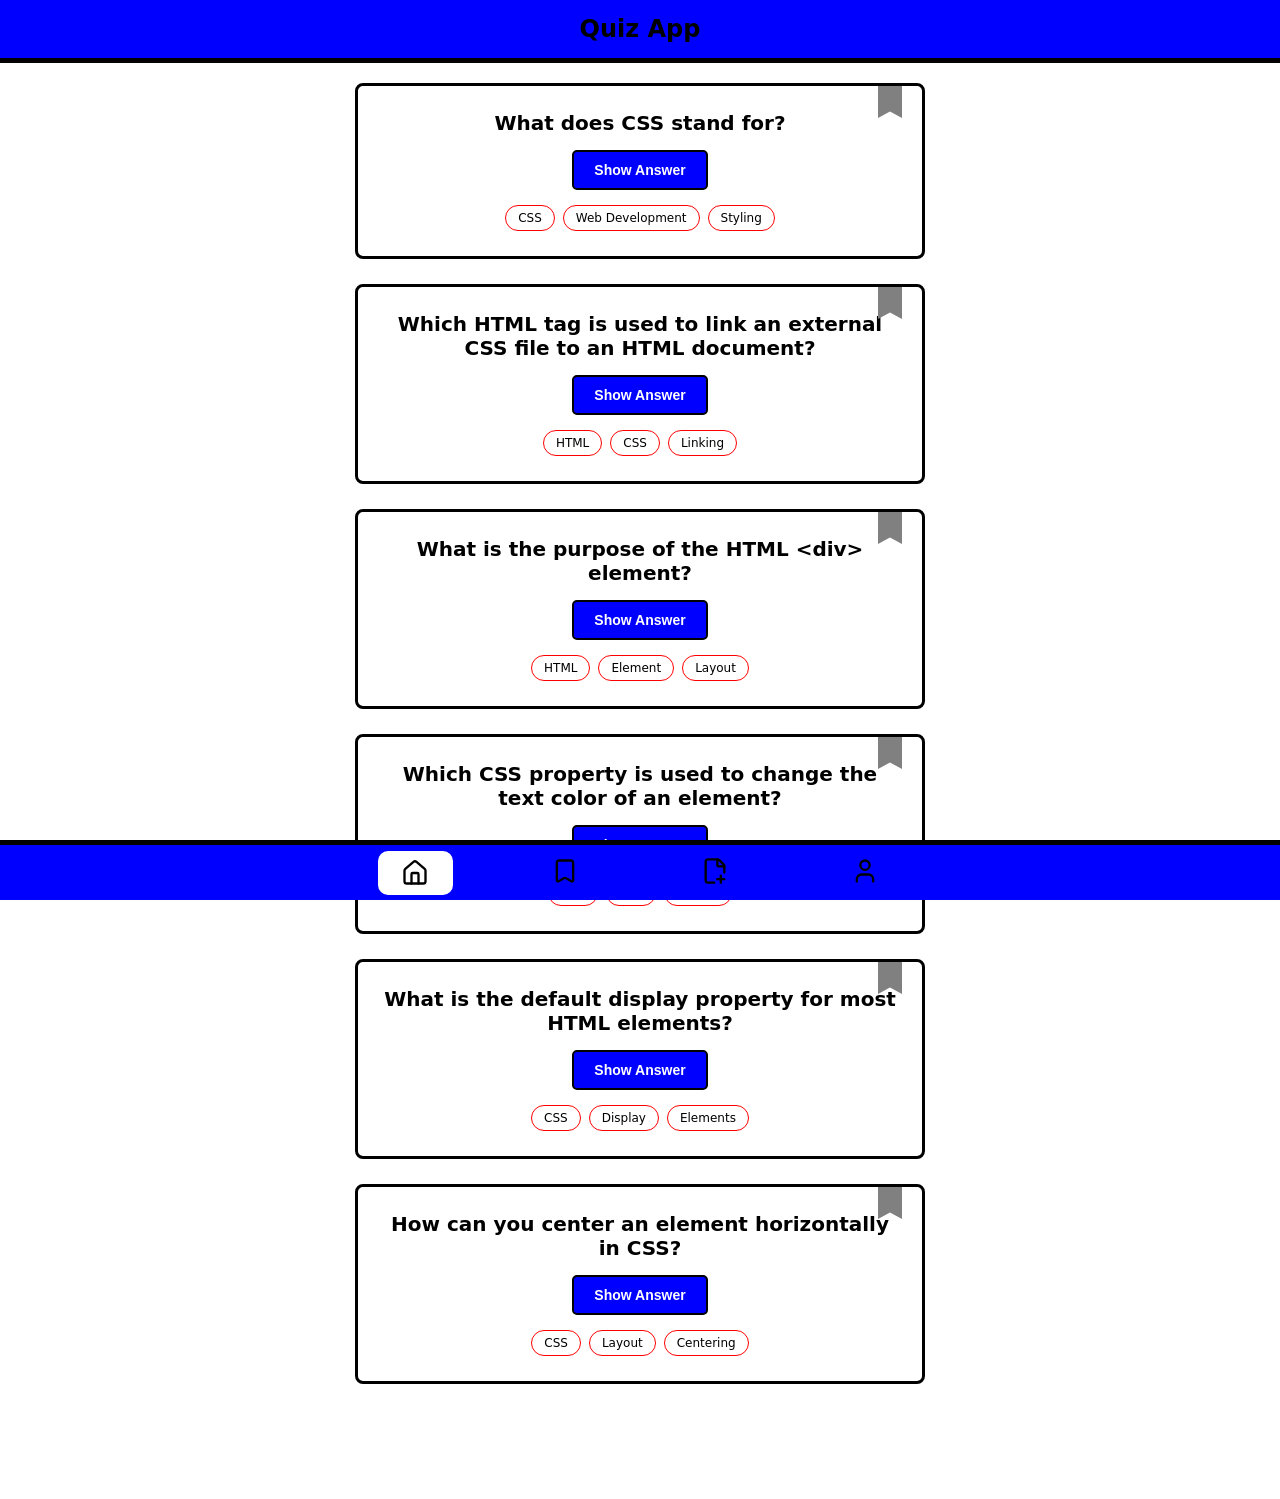
<file: index.html>
<!doctype html>
<html lang="en">
  <head>
    <meta charset="UTF-8" />
    <meta name="viewport" content="width=device-width, initial-scale=1" />
    <title>Quiz App</title>
    <link rel="stylesheet" href="styles.css" />
    <script src="./js/index.js" defer></script>
  </head>
  <body>
    <header>
      <h1>Quiz App</h1>
    </header>
    <nav class="navbar">
      <ul>
        <li>
          <div class="active"><img src="assets/house.svg" alt="" /></div>
        </li>
        <li>
          <a href="bookmarks.html">
            <img src="assets/bookmark.svg" alt="" />
          </a>
        </li>
        <li>
          <a href="form.html"
            ><img src="assets/file-plus-corner.svg" alt=""
          /></a>
        </li>
        <li>
          <a href="profile.html"><img src="assets/user.svg" alt="" /></a>
        </li>
      </ul>
    </nav>
    <main>
      <section class="Question card">
        <article class="Question">
          <button class="bookmark" data-js="bookmark"></button>
          <h2>What does CSS stand for?</h2>
          <p class="hide" data-js="hidden-answer">Cascading Style Sheets</p>
          <button class="quiz-btn" data-js="show-answer">Show Answer</button>
          <div class="tags">
            <span class="tag">CSS</span>
            <span class="tag">Web Development</span>
            <span class="tag">Styling</span>
          </div>
        </article>
        <article class="Question">
          <button class="bookmark" data-js="bookmark"></button>
          <h2>
            Which HTML tag is used to link an external CSS file to an HTML
            document?
          </h2>
          <p class="hide" data-js="hidden-answer">&lt;link&gt;</p>
          <button class="quiz-btn">Show Answer</button>
          <div class="tags">
            <span class="tag">HTML</span>
            <span class="tag">CSS</span>
            <span class="tag">Linking</span>
          </div>
        </article>
        <article class="Question">
          <button class="bookmark" data-js="bookmark"></button>
          <h2>What is the purpose of the HTML &lt;div&gt; element?</h2>
          <p class="hide" data-js="hidden-answer">
            It is a container element used to group and style content together
          </p>
          <button class="quiz-btn">Show Answer</button>
          <div class="tags">
            <span class="tag">HTML</span>
            <span class="tag">Element</span>
            <span class="tag">Layout</span>
          </div>
        </article>
        <article class="Question">
          <button class="bookmark" data-js="bookmark"></button>
          <h2>
            Which CSS property is used to change the text color of an element?
          </h2>
          <p class="hide" data-js="hidden-answer">&lt;color&gt;</p>
          <button class="quiz-btn">Show Answer</button>
          <div class="tags">
            <span class="tag">CSS</span>
            <span class="tag">Text</span>
            <span class="tag">Styling</span>
          </div>
        </article>
        <article class="Question">
          <button class="bookmark" data-js="bookmark"></button>
          <h2>What is the default display property for most HTML elements?</h2>
          <p class="hide" data-js="hidden-answer">&lt;block&gt;</p>
          <button class="quiz-btn">Show Answer</button>
          <div class="tags">
            <span class="tag">CSS</span>
            <span class="tag">Display</span>
            <span class="tag">Elements</span>
          </div>
        </article>
        <article class="Question">
          <button class="bookmark" data-js="bookmark"></button>
          <h2>How can you center an element horizontally in CSS?</h2>
          <!-- Klasse "answer hidden" hinzugefügt -->
          <p class="hide" data-js="hidden-answer">
            By setting its margin property to auto
          </p>
          <!-- Neuer zentrierter Button -->
          <button class="quiz-btn">Show Answer</button>
          <div class="tags">
            <span class="tag">CSS</span>
            <span class="tag">Layout</span>
            <span class="tag">Centering</span>
          </div>
        </article>
      </section>
    </main>
  </body>
</html>
</file>
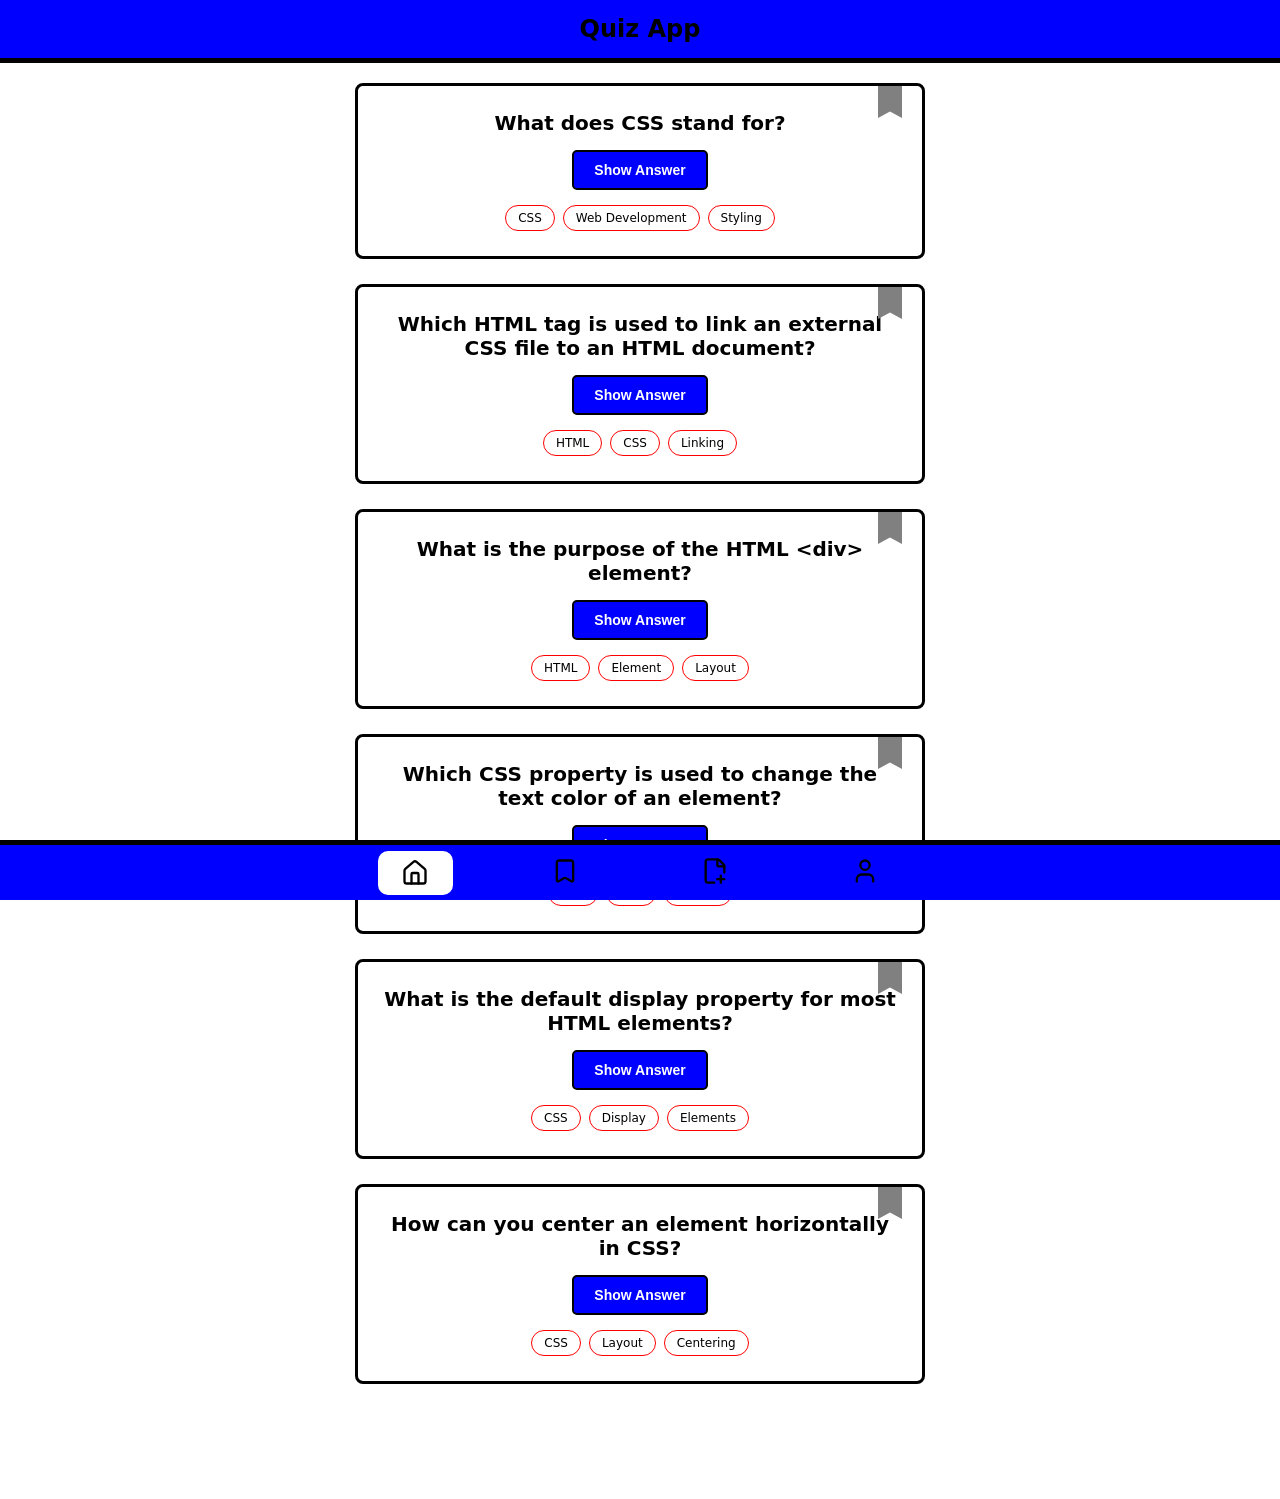
<file: Quiz-App/index.html>
<!doctype html>
<html lang="en">
  <head>
    <meta charset="UTF-8" />
    <meta name="viewport" content="width=device-width, initial-scale=1" />
    <title>Quiz App</title>
    <link rel="stylesheet" href="styles.css" />
    <script src="./js/index.js" defer></script>
  </head>
  <body>
    <header>
      <h1>Quiz App</h1>
    </header>
    <nav class="navbar">
      <ul>
        <li>
          <div class="active"><img src="assets/house.svg" alt="" /></div>
        </li>
        <li>
          <a href="bookmarks.html">
            <img src="assets/bookmark.svg" alt="" />
          </a>
        </li>
        <li>
          <a href="form.html"
            ><img src="assets/file-plus-corner.svg" alt=""
          /></a>
        </li>
        <li>
          <a href="profile.html"><img src="assets/user.svg" alt="" /></a>
        </li>
      </ul>
    </nav>
    <main>
      <section class="Question card">
        <article class="Question">
          <button class="bookmark" data-js="bookmark"></button>
          <h2>What does CSS stand for?</h2>
          <p class="hide" data-js="hidden-answer">Cascading Style Sheets</p>
          <button class="quiz-btn" data-js="show-answer">Show Answer</button>
          <div class="tags">
            <span class="tag">CSS</span>
            <span class="tag">Web Development</span>
            <span class="tag">Styling</span>
          </div>
        </article>
        <article class="Question">
          <button class="bookmark" data-js="bookmark"></button>
          <h2>
            Which HTML tag is used to link an external CSS file to an HTML
            document?
          </h2>
          <p class="hide" data-js="hidden-answer">&lt;link&gt;</p>
          <button class="quiz-btn">Show Answer</button>
          <div class="tags">
            <span class="tag">HTML</span>
            <span class="tag">CSS</span>
            <span class="tag">Linking</span>
          </div>
        </article>
        <article class="Question"">
          <button class="bookmark" data-js="bookmark"></button>
          <h2>What is the purpose of the HTML &lt;div&gt; element?</h2>
          <p class="hide" data-js="hidden-answer">
            It is a container element used to group and style content together
          </p>
          <button class="quiz-btn">Show Answer</button>
          <div class="tags">
            <span class="tag">HTML</span>
            <span class="tag">Element</span>
            <span class="tag">Layout</span>
          </div>
        </article>
        <article class="Question">
          <button class="bookmark" data-js="bookmark"></button>
          <h2>
            Which CSS property is used to change the text color of an element?
          </h2>
          <p class="hide" data-js="hidden-answer">&lt;color&gt;</p>
          <button class="quiz-btn">Show Answer</button>
          <div class="tags">
            <span class="tag">CSS</span>
            <span class="tag">Text</span>
            <span class="tag">Styling</span>
          </div>
        </article>
        <article class="Question">
          <button class="bookmark" data-js="bookmark"></button>
          <h2>What is the default display property for most HTML elements?</h2>
          <p class="hide" data-js="hidden-answer">&lt;block&gt;</p>
          <button class="quiz-btn">Show Answer</button>
          <div class="tags">
            <span class="tag">CSS</span>
            <span class="tag">Display</span>
            <span class="tag">Elements</span>
          </div>
        </article>
        <article class="Question">
          <button class="bookmark" data-js="bookmark"></button>
          <h2>How can you center an element horizontally in CSS?</h2>
          <!-- Klasse "answer hidden" hinzugefügt -->
          <p class="hide" data-js="hidden-answer">
            By setting its margin property to auto
          </p>
          <!-- Neuer zentrierter Button -->
          <button class="quiz-btn">Show Answer</button>
          <div class="tags">
            <span class="tag">CSS</span>
            <span class="tag">Layout</span>
            <span class="tag">Centering</span>
          </div>
        </article>
      </section>
    </main>
  </body>
</html>
</file>
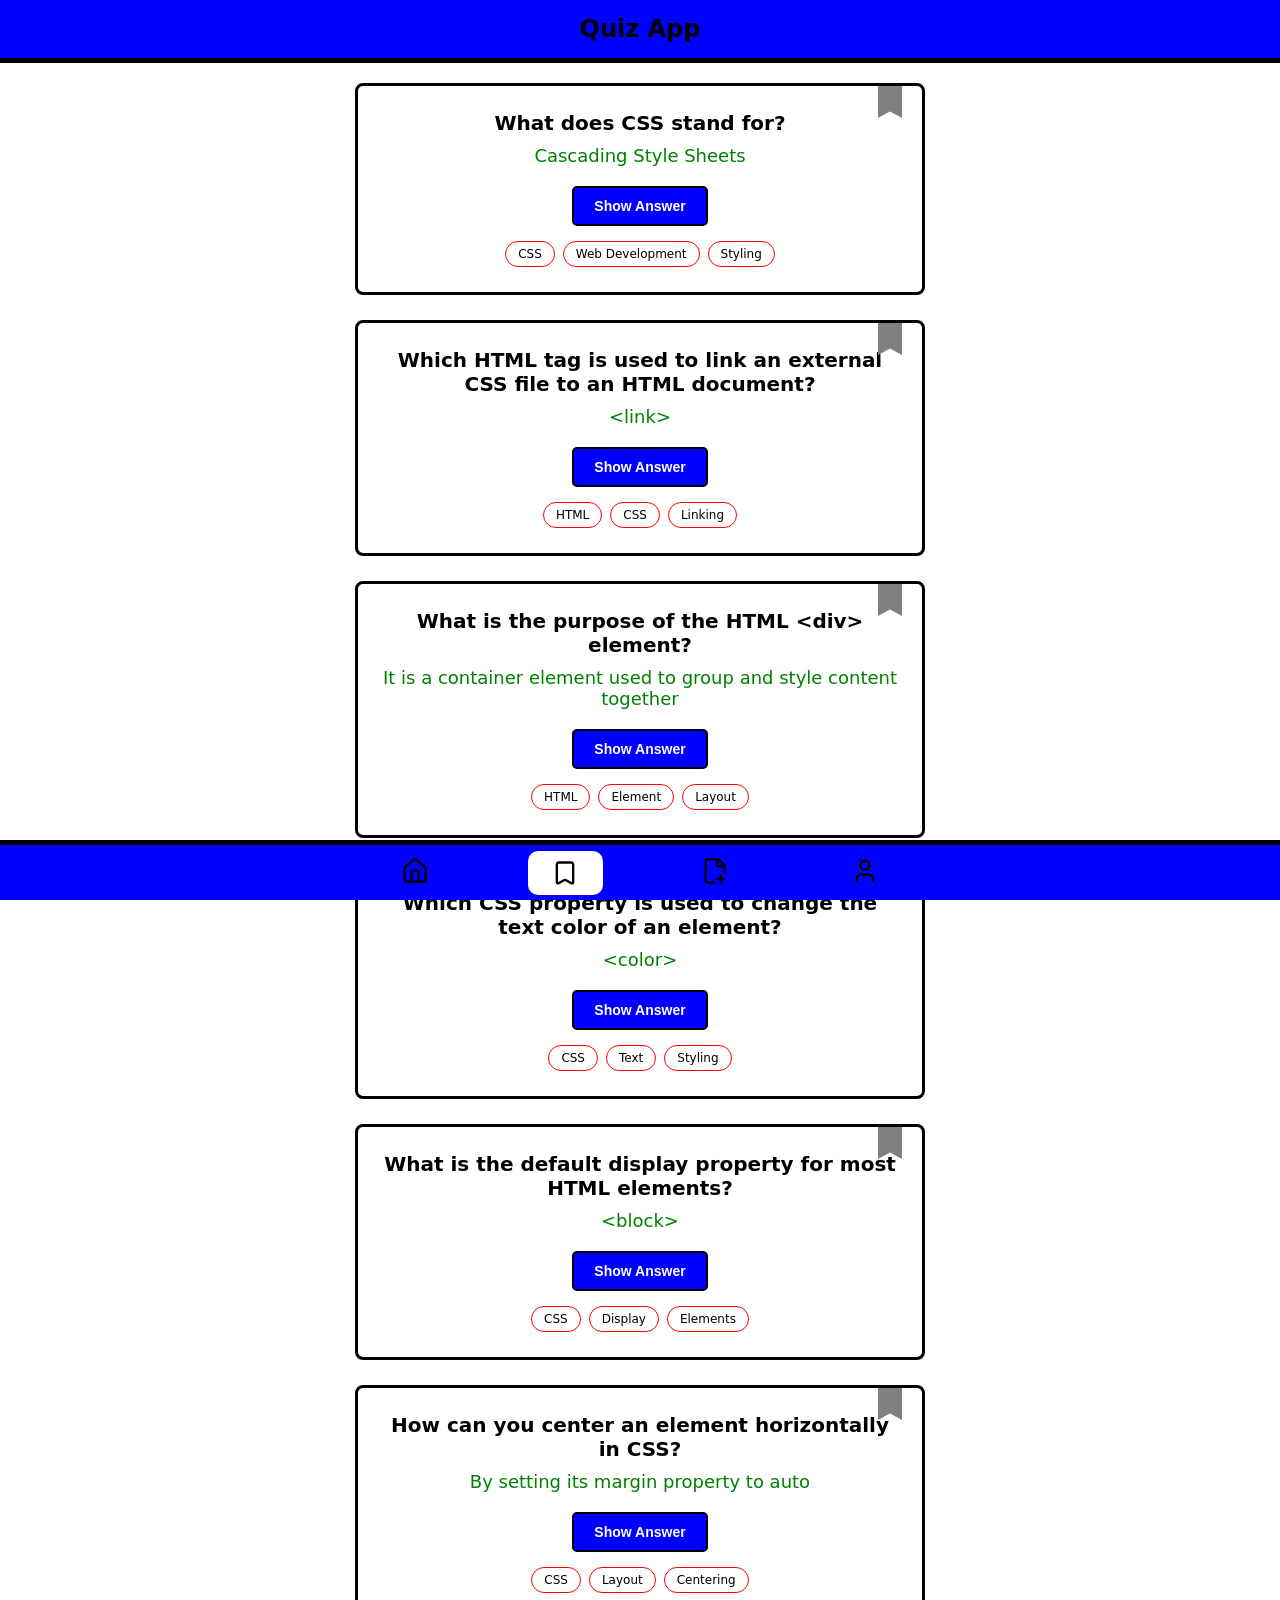
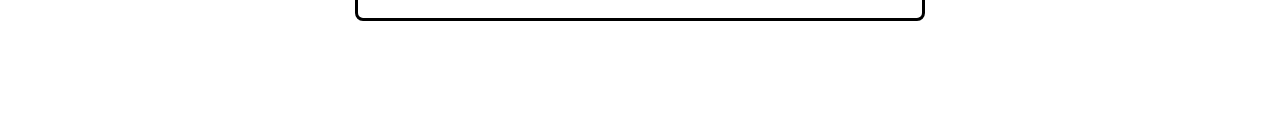
<file: bookmarks.html>
<!doctype html>
<html lang="en">
  <head>
    <meta charset="UTF-8" />
    <meta name="viewport" content="width=device-width, initial-scale=1" />
    <title>Quiz App</title>
    <link rel="stylesheet" href="styles.css" />
    <script src="js/index.js" defer></script>
  </head>
  <body>
    <header>
      <h1>Quiz App</h1>
    </header>
    <nav class="navbar">
      <ul>
        <li>
          <a href="index.html">
            <img src="assets/house.svg" alt="" />
          </a>
        </li>
        <li>
          <div class="active">
            <img src="assets/bookmark.svg" alt="" />
          </div>
        </li>
        <li>
          <a href="form.html"
            ><img src="assets/file-plus-corner.svg" alt=""
          /></a>
        </li>
        <li>
          <a href="profile.html"><img src="assets/user.svg" alt="" /></a>
        </li>
      </ul>
    </nav>
    <main>
      <section class="Question card">
        <article class="Question" data-id="1">
          <button class="bookmark" data-js="bookmark"></button>
          <h2>What does CSS stand for?</h2>
          <p class="answer hidden" data-js="hidden-answer">
            Cascading Style Sheets
          </p>
          <button class="quiz-btn" data-js="show-answer">Show Answer</button>
          <div class="tags">
            <span class="tag">CSS</span>
            <span class="tag">Web Development</span>
            <span class="tag">Styling</span>
          </div>
        </article>
        <article class="Question" data-id="2">
          <button class="bookmark" data-js="bookmark"></button>
          <h2>
            Which HTML tag is used to link an external CSS file to an HTML
            document?
          </h2>
          <p class="answer hidden">&lt;link&gt;</p>
          <button class="quiz-btn">Show Answer</button>
          <div class="tags">
            <span class="tag">HTML</span>
            <span class="tag">CSS</span>
            <span class="tag">Linking</span>
          </div>
        </article>
        <article class="Question" data-id="3">
          <button class="bookmark" data-js="bookmark"></button>
          <h2>What is the purpose of the HTML &lt;div&gt; element?</h2>
          <p class="answer hidden">
            It is a container element used to group and style content together
          </p>
          <button class="quiz-btn">Show Answer</button>
          <div class="tags">
            <span class="tag">HTML</span>
            <span class="tag">Element</span>
            <span class="tag">Layout</span>
          </div>
        </article>
        <article class="Question" data-id="4">
          <button class="bookmark" data-js="bookmark"></button>
          <h2>
            Which CSS property is used to change the text color of an element?
          </h2>
          <p class="answer hidden">&lt;color&gt;</p>
          <button class="quiz-btn">Show Answer</button>
          <div class="tags">
            <span class="tag">CSS</span>
            <span class="tag">Text</span>
            <span class="tag">Styling</span>
          </div>
        </article>
        <article class="Question" data-id="5">
          <button class="bookmark" data-js="bookmark"></button>
          <h2>What is the default display property for most HTML elements?</h2>
          <p class="answer hidden">&lt;block&gt;</p>
          <button class="quiz-btn">Show Answer</button>
          <div class="tags">
            <span class="tag">CSS</span>
            <span class="tag">Display</span>
            <span class="tag">Elements</span>
          </div>
        </article>
        <article class="Question" data-id="6">
          <button class="bookmark" data-js="bookmark"></button>
          <h2>How can you center an element horizontally in CSS?</h2>
          <!-- Klasse "answer hidden" hinzugefügt -->
          <p class="answer hidden">By setting its margin property to auto</p>
          <!-- Neuer zentrierter Button -->
          <button class="quiz-btn">Show Answer</button>
          <div class="tags">
            <span class="tag">CSS</span>
            <span class="tag">Layout</span>
            <span class="tag">Centering</span>
          </div>
        </article>
      </section>
    </main>
  </body>
</html>
</file>
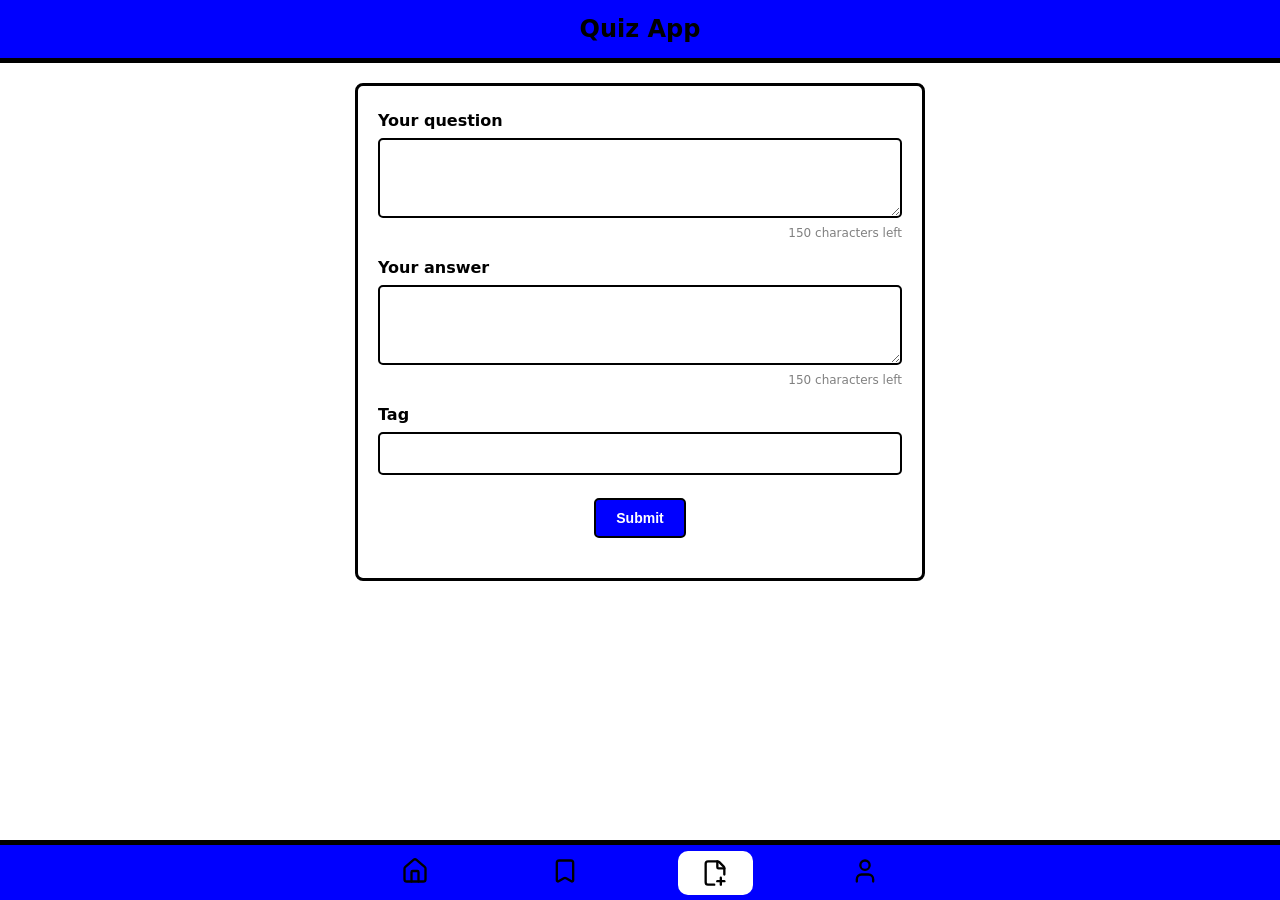
<file: form.html>
<!doctype html>
<html lang="en">
  <head>
    <meta charset="UTF-8" />
    <meta name="viewport" content="width=device-width, initial-scale=1" />
    <title>Quiz App</title>
    <link rel="stylesheet" href="styles.css" />
    <script src="./js/form.js" defer></script>
  </head>
  <body>
    <header>
      <h1>Quiz App</h1>
    </header>
    <nav class="navbar">
      <ul>
        <li>
          <a href="index.html"><img src="assets/house.svg" alt="" /></a>
        </li>
        <li>
          <a href="bookmarks.html">
            <img src="assets/bookmark.svg" alt="" />
          </a>
        </li>
        <li>
          <div class="active">
            <img src="assets/file-plus-corner.svg" alt="Add" />
          </div>
        </li>
        <li>
          <a href="profile.html"><img src="assets/user.svg" alt="" /></a>
        </li>
      </ul>
    </nav>
    <main>
      <form class="form" data-js="form">
        <label for="question">Your question</label>
        <textarea
          id="question"
          name="question"
          maxlength="150"
          required
        ></textarea>
        <p class="form__counter" data-js="question-counter">
          150 characters left
        </p>

        <label for="answer">Your answer</label>
        <textarea id="answer" name="answer" maxlength="150" required></textarea>
        <p class="form__counter" data-js="answer-counter">
          150 characters left
        </p>

        <label for="tag">Tag</label>
        <input type="text" id="tag" name="tag" required />

        <button type="submit" class="quiz-btn">Submit</button>
      </form>

      <section data-js="card-container"></section>
    </main>
  </body>
</html>
</file>
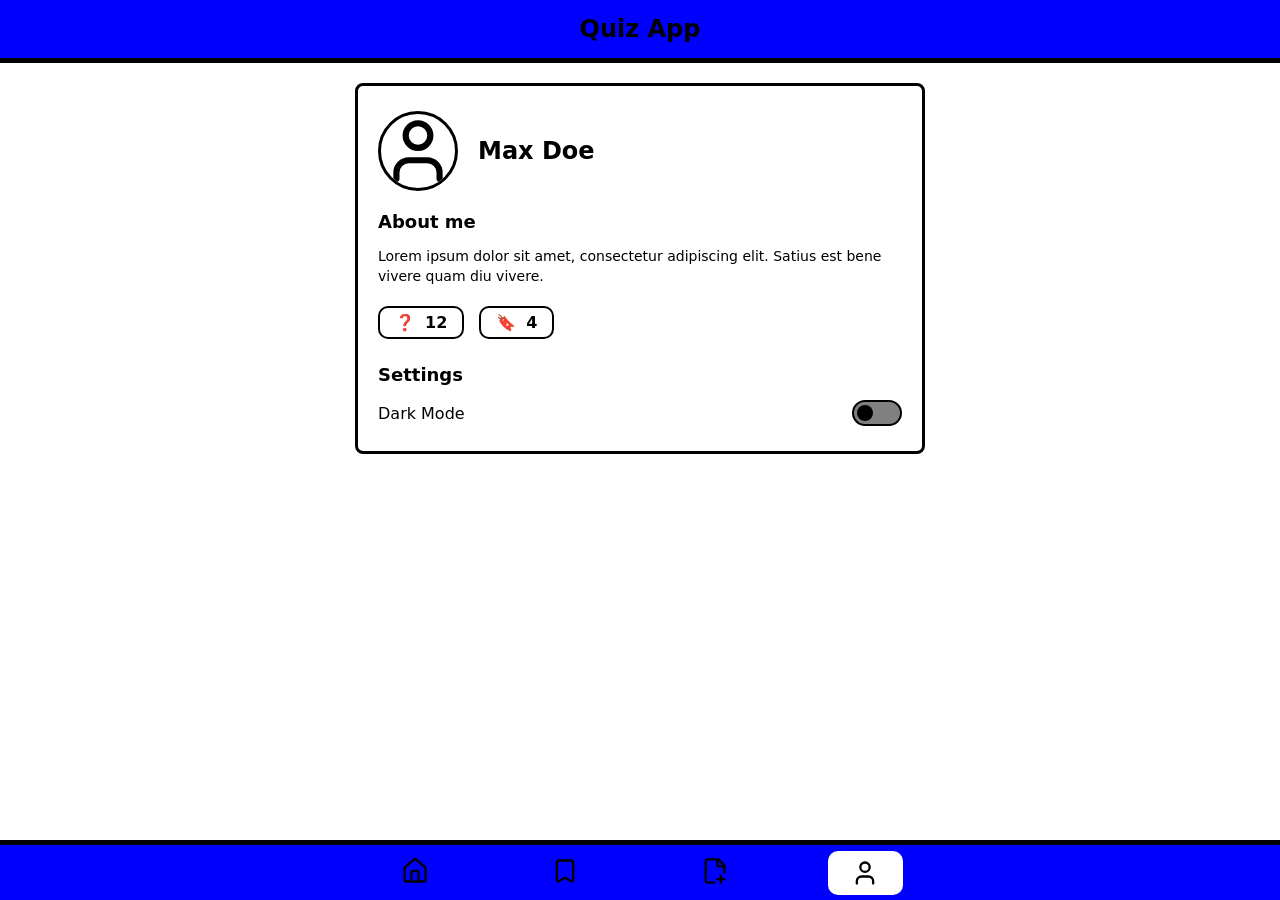
<file: profile.html>
<!doctype html>
<html lang="en">
  <head>
    <meta charset="UTF-8" />
    <meta name="viewport" content="width=device-width, initial-scale=1" />
    <title>Quiz App</title>
    <link rel="stylesheet" href="styles.css" />
    <script src="./js/profile.js" defer></script>
  </head>
  <body data-js="body">
    <header>
      <h1>Quiz App</h1>
    </header>
    <nav class="navbar">
      <ul>
        <li>
          <a href="index.html">
            <img src="assets/house.svg" alt="" />
          </a>
        </li>
        <li>
          <a href="bookmarks.html"><img src="assets/bookmark.svg" alt="" /></a>
        </li>
        <li>
          <a href="form.html"
            ><img src="assets/file-plus-corner.svg" alt=""
          /></a>
        </li>
        <li>
          <div class="active"><img src="assets/user.svg" alt="" /></div>
        </li>
      </ul>
    </nav>
    <main>
      <section class="profile-card">
        <div class="profile-header">
          <div class="profile-avatar"><img src="assets/user.svg" /></div>
          <h2 class="profile-name">Max Doe</h2>
        </div>

        <div class="profile-about">
          <h3>About me</h3>
          <p>
            Lorem ipsum dolor sit amet, consectetur adipiscing elit. Satius est
            bene vivere quam diu vivere.
          </p>
        </div>

        <div class="profile-counters">
          <div class="counter-badge">
            <span class="badge-icon">❓</span>
            <span class="badge-value">12</span>
          </div>

          <div class="counter-badge">
            <span class="badge-icon">🔖</span>
            <span class="badge-value">4</span>
          </div>
        </div>

        <div class="profile-settings">
          <h3>Settings</h3>
          <div class="setting-item">
            <span>Dark Mode</span>
            <label class="switch">
              <input type="checkbox" id="dark" />
              <span class="slider"></span>
            </label>
          </div>
        </div>
      </section>
    </main>
  </body>
</html>
</file>
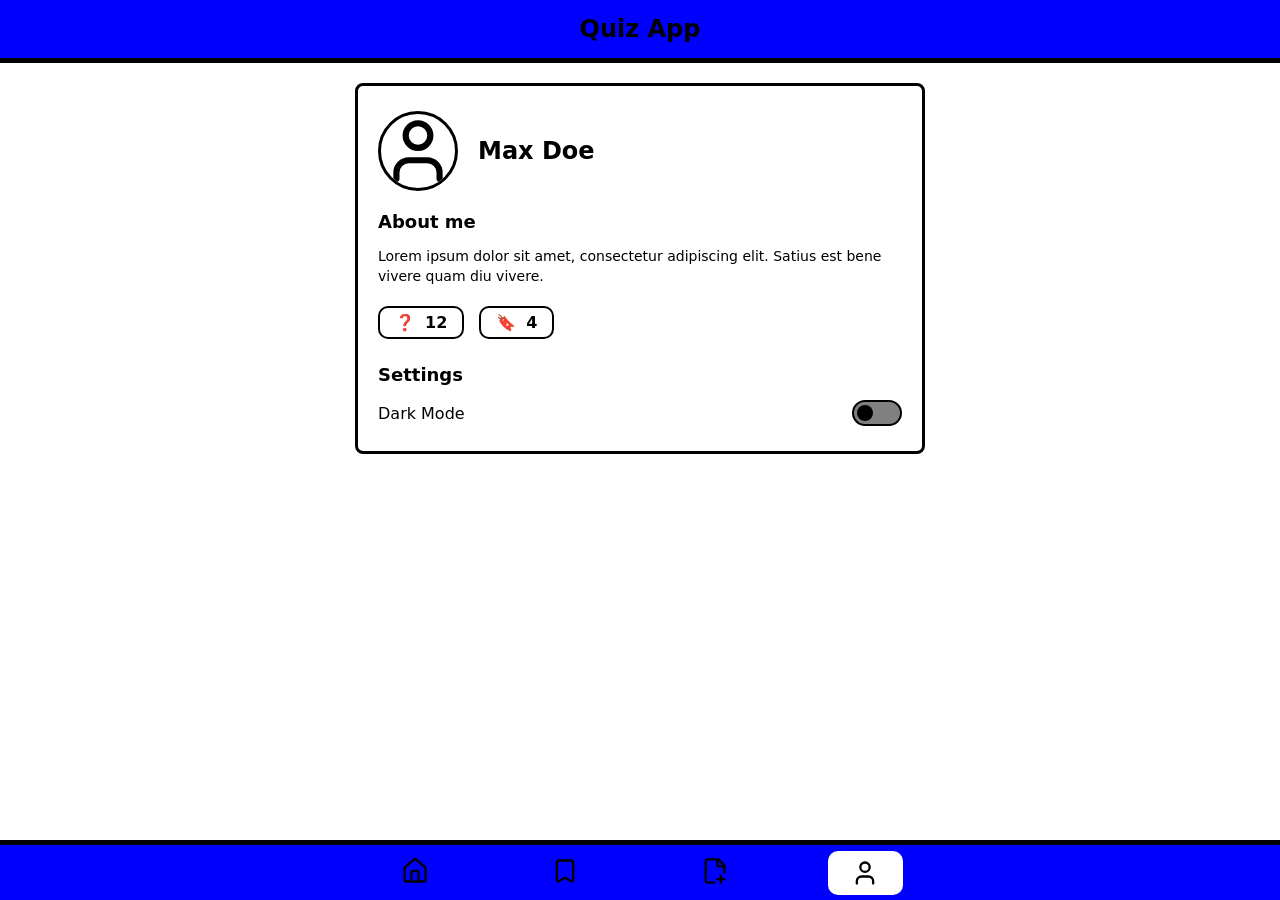
<file: Quiz-App/profile.html>
<!doctype html>
<html lang="en">
  <head>
    <meta charset="UTF-8" />
    <meta name="viewport" content="width=device-width, initial-scale=1" />
    <title>Quiz App</title>
    <link rel="stylesheet" href="styles.css" />
    <script src="./js/index.js" defer></script>
  </head>
  <body>
    <header>
      <h1>Quiz App</h1>
    </header>
    <nav class="navbar">
      <ul>
        <li>
          <a href="index.html">
            <img src="assets/house.svg" alt="" />
          </a>
        </li>
        <li>
          <a href="bookmarks.html"><img src="assets/bookmark.svg" alt="" /></a>
        </li>
        <li>
          <a href="form.html"
            ><img src="assets/file-plus-corner.svg" alt=""
          /></a>
        </li>
        <li>
          <div class="active"><img src="assets/user.svg" alt="" /></div>
        </li>
      </ul>
    </nav>
    <main>
      <section class="profile-card">
        <div class="profile-header">
          <div class="profile-avatar"><img src="assets/user.svg" /></div>
          <h2 class="profile-name">Max Doe</h2>
        </div>

        <div class="profile-about">
          <h3>About me</h3>
          <p>
            Lorem ipsum dolor sit amet, consectetur adipiscing elit. Satius est
            bene vivere quam diu vivere.
          </p>
        </div>

        <div class="profile-counters">
          <div class="counter-badge">
            <span class="badge-icon">❓</span>
            <span class="badge-value">12</span>
          </div>

          <div class="counter-badge">
            <span class="badge-icon">🔖</span>
            <span class="badge-value">4</span>
          </div>
        </div>

        <div class="profile-settings">
          <h3>Settings</h3>
          <div class="setting-item">
            <span>Dark Mode</span>
            <label class="switch">
              <input type="checkbox" />
              <span class="slider"></span>
            </label>
          </div>
        </div>
      </section>
    </main>
  </body>
</html>
</file>
<file: styles.css>
@import "components/general.css";
@import "components/nav.css";
@import "components/article.css";
@import "components/profile.css";
@import "components/form.css";
</file>
<file: Quiz-App/styles.css>
@import "components/general.css";
@import "components/nav.css";
@import "components/article.css";
@import "components/profile.css";
@import "components/form.css";
</file>
